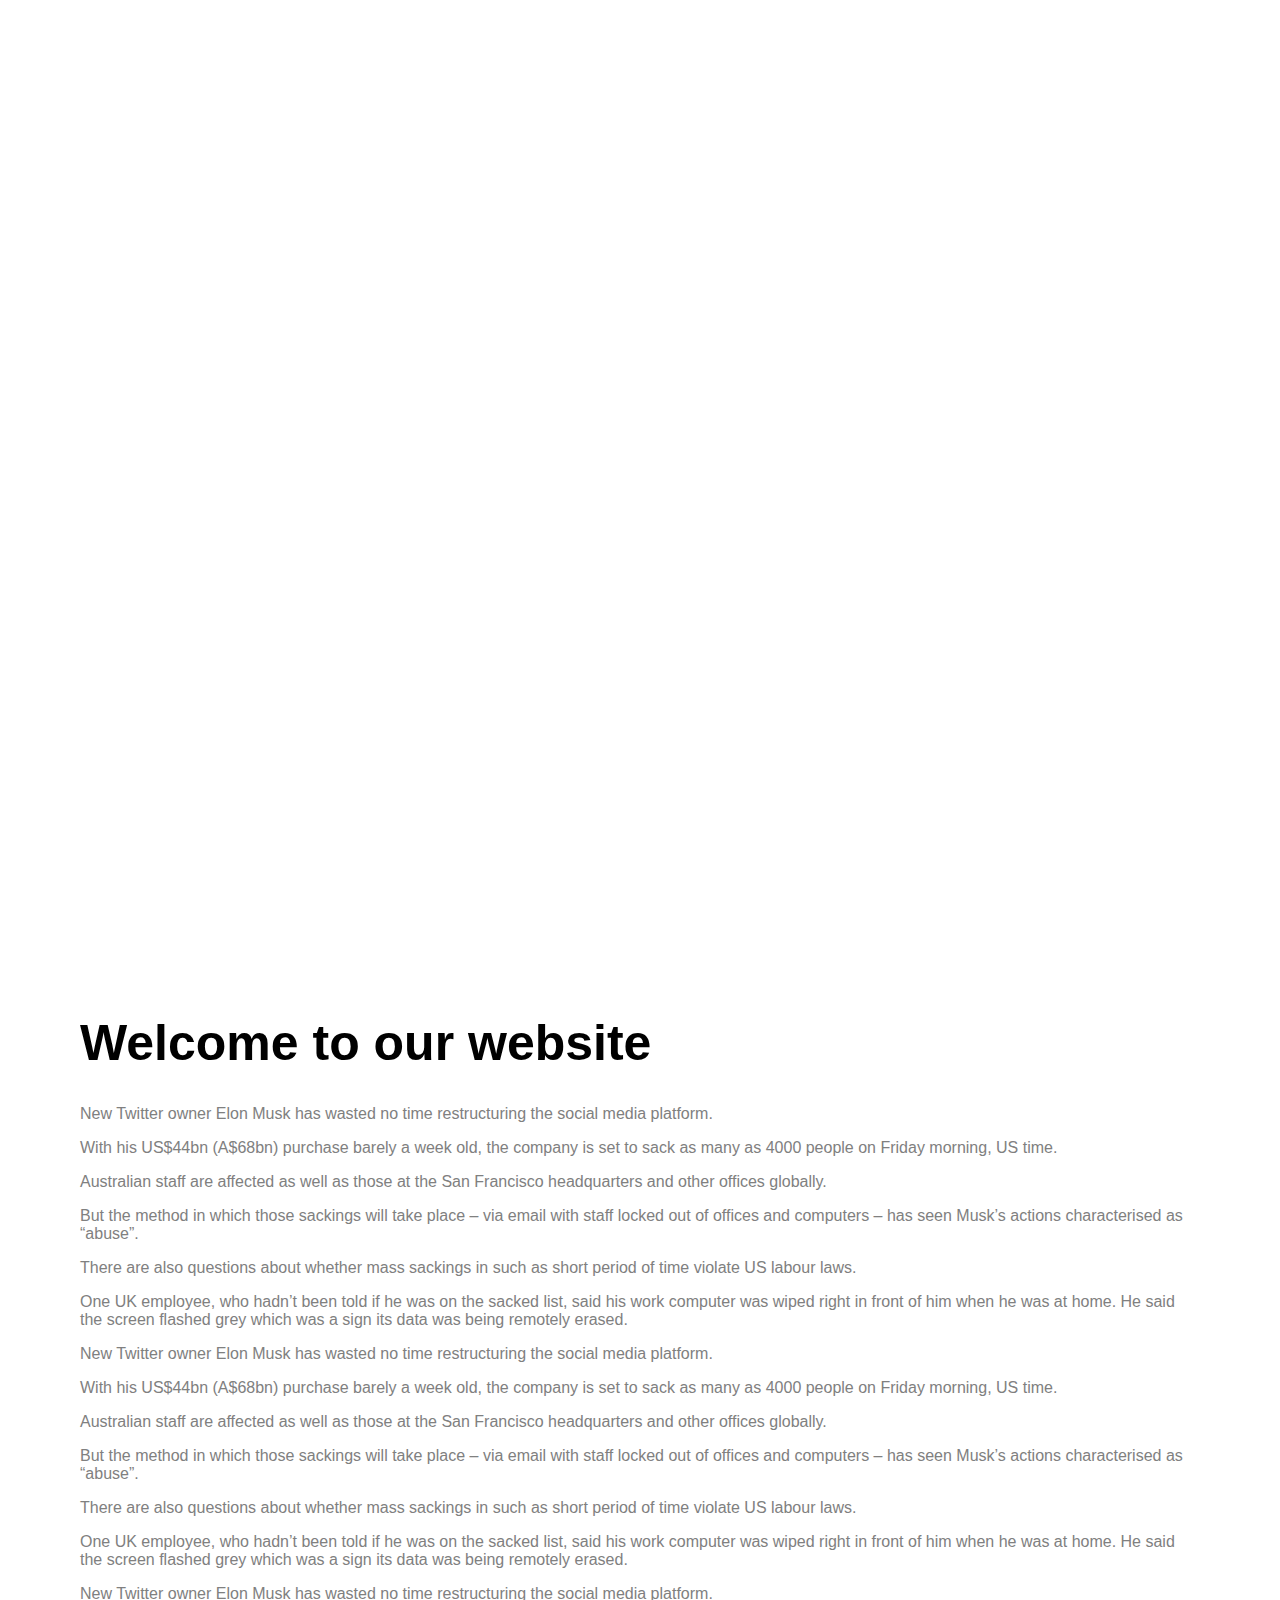
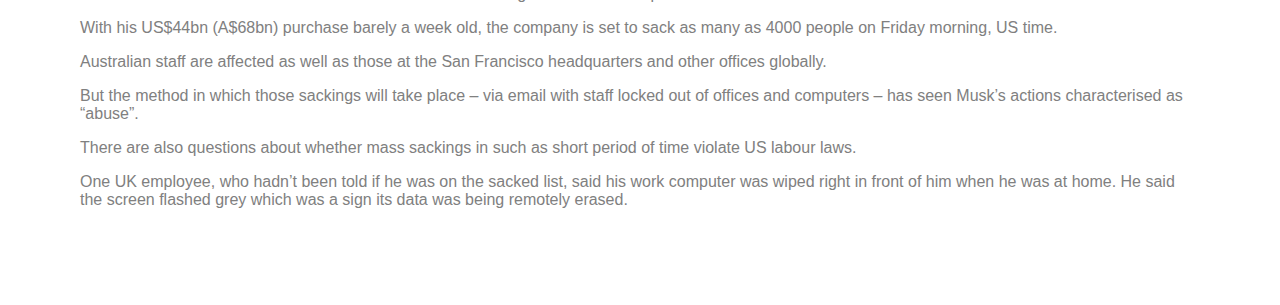
<file: Background Image Scroll Effect/index.html>
<!DOCTYPE html>
<html lang="en">
<head>
    <meta charset="UTF-8">
    <meta http-equiv="X-UA-Compatible" content="IE=edge">
    <meta name="viewport" content="width=device-width, initial-scale=1.0">
    <title>Background Image Scroll Effect</title>
    <link rel="stylesheet" href="style.css">

</head>

<body>
    <div class = 'bg-image' id = 'bg-image'></div>

    <div class = 'container'>
        <h1> Welcome to our website </h1>
        <p>New Twitter owner Elon Musk has wasted no time restructuring the social media platform.</p>
        <p>With his US$44bn (A$68bn) purchase barely a week old, the company is set to sack as many as 4000 people on Friday morning, US time.</p>
        <p>Australian staff are affected as well as those at the San Francisco headquarters and other offices globally.</p>
        <p>But the method in which those sackings will take place – via email with staff locked out of offices and computers – has seen Musk’s actions characterised as “abuse”.</p>
        <p>There are also questions about whether mass sackings in such as short period of time violate US labour laws.</p>
        <p>One UK employee, who hadn’t been told if he was on the sacked list, said his work computer was wiped right in front of him when he was at home. He said the screen flashed grey which was a sign its data was being remotely erased.</p>
        <p>New Twitter owner Elon Musk has wasted no time restructuring the social media platform.</p>
        <p>With his US$44bn (A$68bn) purchase barely a week old, the company is set to sack as many as 4000 people on Friday morning, US time.</p>
        <p>Australian staff are affected as well as those at the San Francisco headquarters and other offices globally.</p>
        <p>But the method in which those sackings will take place – via email with staff locked out of offices and computers – has seen Musk’s actions characterised as “abuse”.</p>
        <p>There are also questions about whether mass sackings in such as short period of time violate US labour laws.</p>
        <p>One UK employee, who hadn’t been told if he was on the sacked list, said his work computer was wiped right in front of him when he was at home. He said the screen flashed grey which was a sign its data was being remotely erased.</p>
        <p>New Twitter owner Elon Musk has wasted no time restructuring the social media platform.</p>
        <p>With his US$44bn (A$68bn) purchase barely a week old, the company is set to sack as many as 4000 people on Friday morning, US time.</p>
        <p>Australian staff are affected as well as those at the San Francisco headquarters and other offices globally.</p>
        <p>But the method in which those sackings will take place – via email with staff locked out of offices and computers – has seen Musk’s actions characterised as “abuse”.</p>
        <p>There are also questions about whether mass sackings in such as short period of time violate US labour laws.</p>
        <p>One UK employee, who hadn’t been told if he was on the sacked list, said his work computer was wiped right in front of him when he was at home. He said the screen flashed grey which was a sign its data was being remotely erased.</p>

    </div>
    
    <script src="index.js"></script>
</body>
</html>
</file>
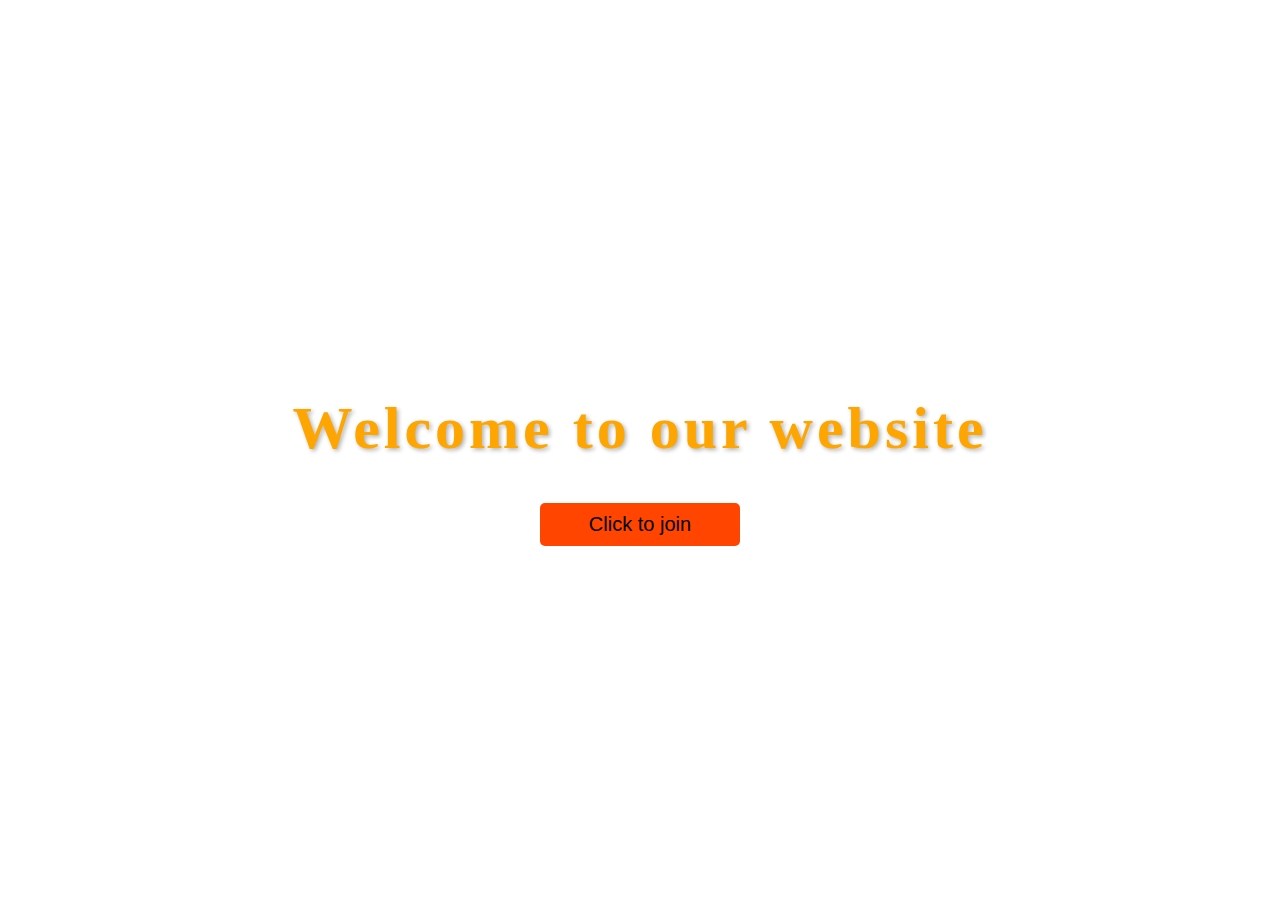
<file: Blurred Background Popup/index.html>
<!DOCTYPE html>
<html lang="en">
<head>
    <meta charset="UTF-8">
    <meta http-equiv="X-UA-Compatible" content="IE=edge">
    <meta name="viewport" content="width=device-width, initial-scale=1.0">
    <title>Blurred Background Popup</title>
    <link rel="stylesheet" href="https://cdnjs.cloudflare.com/ajax/libs/font-awesome/6.2.0/css/all.min.css" integrity="sha512-xh6O/CkQoPOWDdYTDqeRdPCVd1SpvCA9XXcUnZS2FmJNp1coAFzvtCN9BmamE+4aHK8yyUHUSCcJHgXloTyT2A==" crossorigin="anonymous" referrerpolicy="no-referrer" />
    <link rel="stylesheet" href="style.css">

</head>

<body>
    <div class = 'container'>
        <h1> Welcome to our website </h1>
        <button class = 'btn'> Click to join </button>
    </div>

    <div class = 'popup-container active'>
        <h4>20% OFF</h4>
        <label for = 'email'> Your Email </label>
        <input type = 'email' name = 'email' class = 'input' placeholder = 'Enter your email'>
        <button class = 'popup-btn'>Join</button>
        <div class = 'close-icon'>
            <i class="fa-solid fa-circle-xmark fa-2x"></i>
        </div>

    </div>

    <script src="index.js"></script>

</body>
</html>
</file>
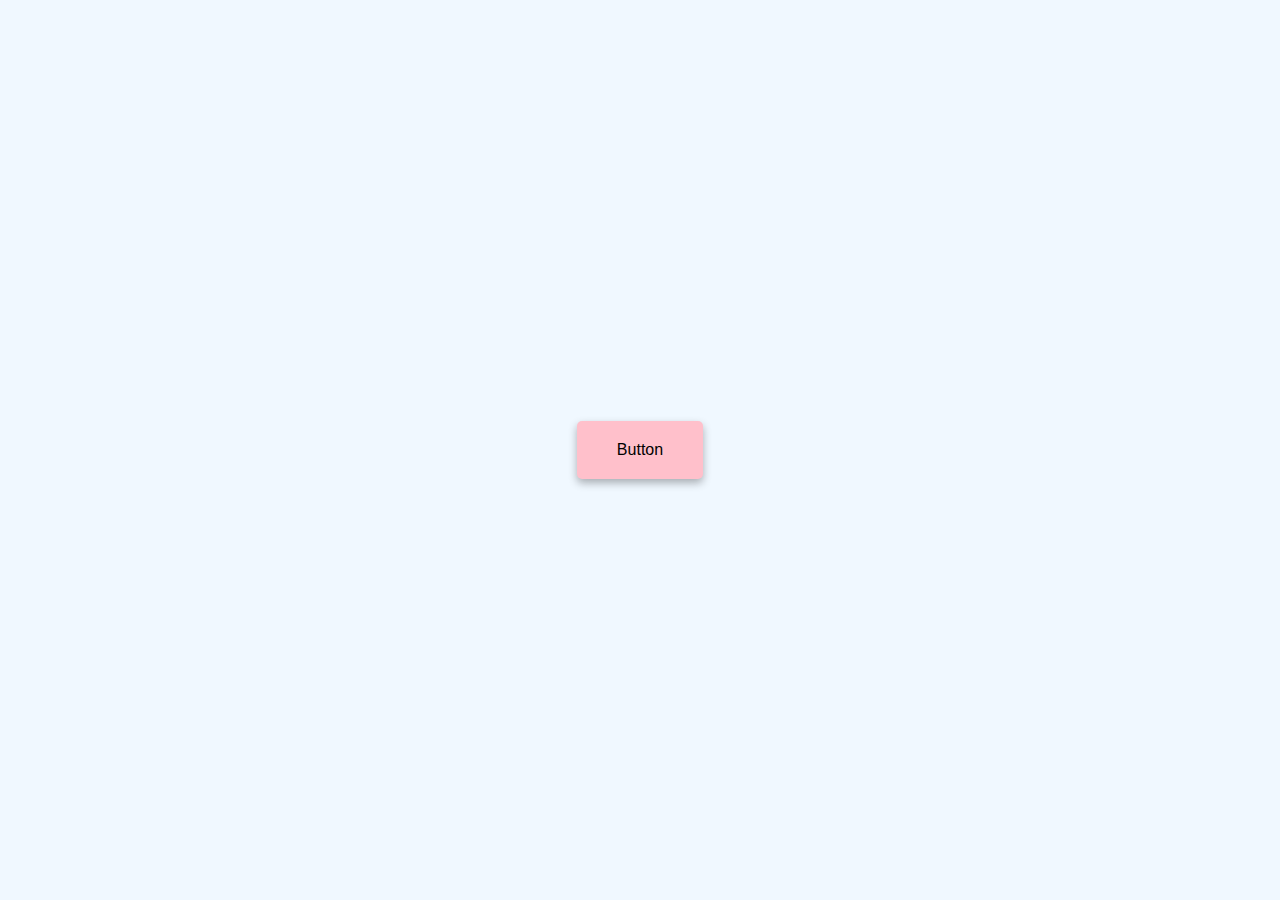
<file: Button Ripple Effect/index.html>
<!DOCTYPE html>
<html lang="en">
<head>
    <meta charset="UTF-8">
    <meta http-equiv="X-UA-Compatible" content="IE=edge">
    <meta name="viewport" content="width=device-width, initial-scale=1.0">
    <title>Button Ripple Effect</title>
    <link rel="stylesheet" href="style.css">

</head>


<body>
    <a href = '#' class = 'btn'> <span> Button </span> </a>

    <script src="index.js"></script>
</body>
</html>
</file>
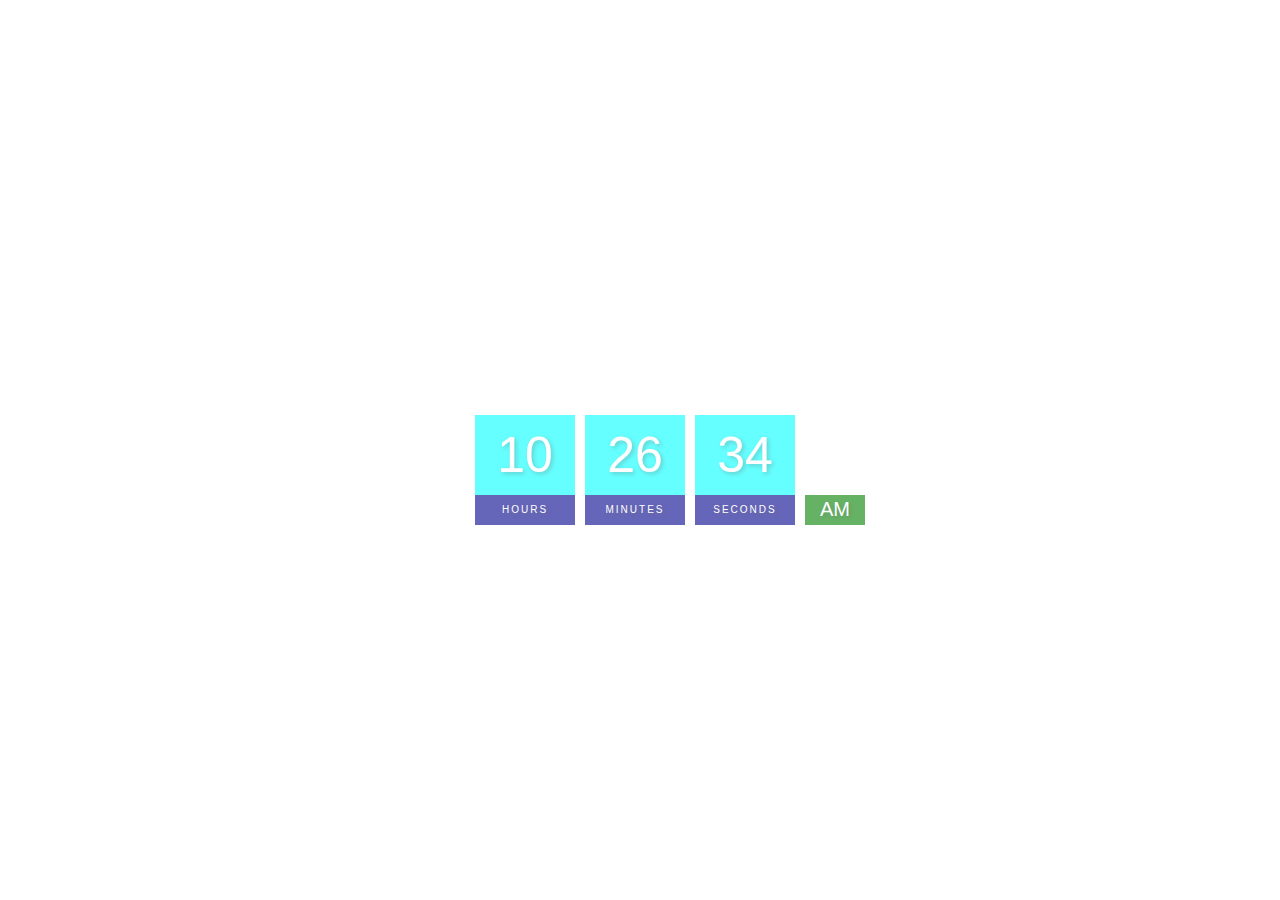
<file: Digital Clock/index.html>
<!DOCTYPE html>
<html lang="en">
<head>
    <meta charset="UTF-8">
    <meta http-equiv="X-UA-Compatible" content="IE=edge">
    <meta name="viewport" content="width=device-width, initial-scale=1.0">
    <title>Digital Clock</title>

    <link rel="stylesheet" href="style.css">
    
</head>

<body>
    <h2> Digital Clock </h2>
    <div class = 'clock'>
        <div>
            <span id = 'hours'> 00 </span>
            <span class = 'text'> Hours </span>
        </div>
        <div>
            <span id = 'minutes'> 00 </span>
            <span class = 'text'> Minutes </span>
        </div>
        <div>
            <span id = 'seconds'> 00 </span>
            <span class = 'text'> Seconds </span>
        </div>
        <div>
            <span id = 'ampm'> AM </span>
        </div>

    </div>

    <script src = 'index.js'> </script>
     
</body>
</html>
</file>
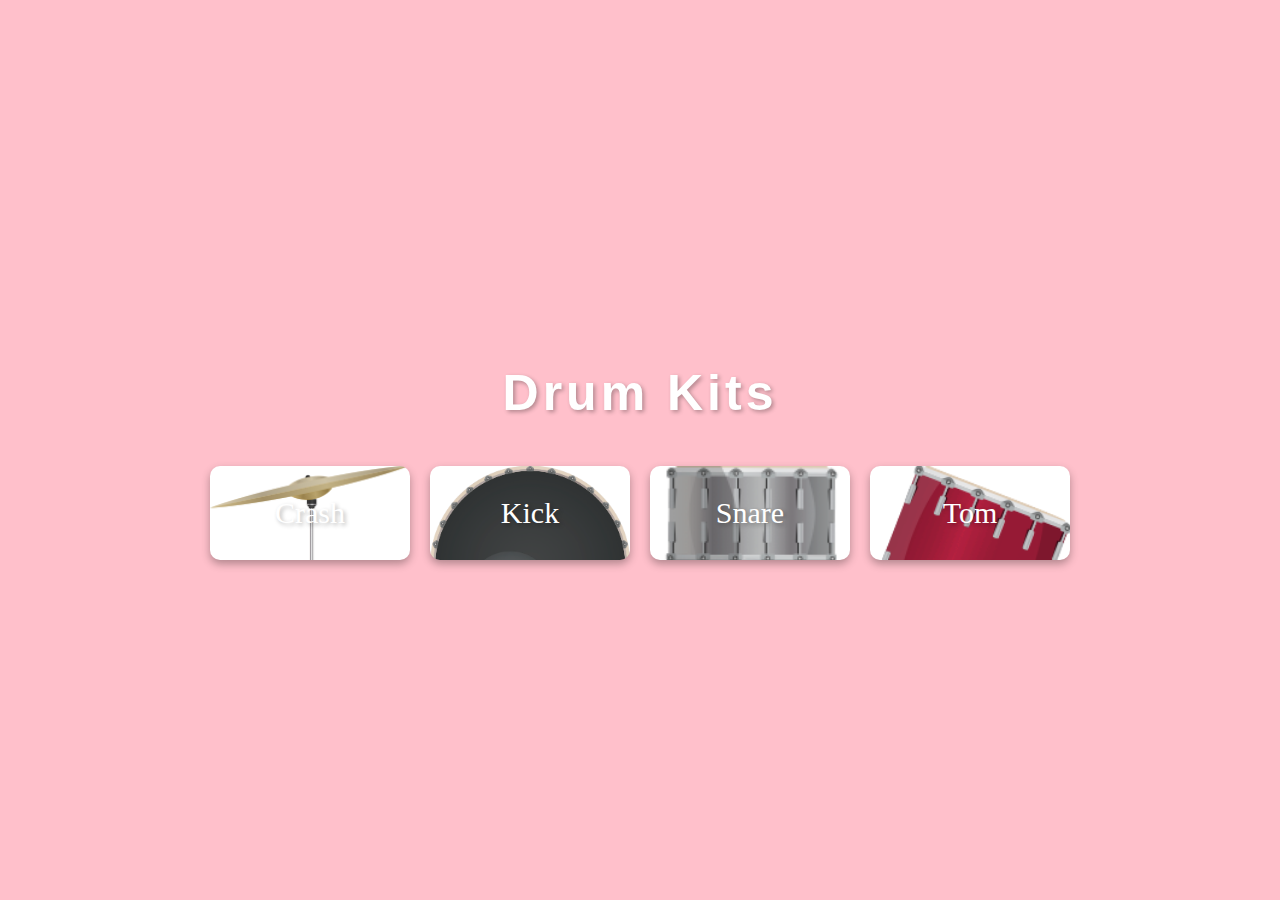
<file: Drum Kits/index.html>
<!DOCTYPE html>
<html lang="en">
<head>
    <meta charset="UTF-8">
    <meta http-equiv="X-UA-Compatible" content="IE=edge">
    <meta name="viewport" content="width=device-width, initial-scale=1.0">
    <title>Drum Kits</title>
    <link rel="stylesheet" href="https://cdnjs.cloudflare.com/ajax/libs/font-awesome/6.2.0/css/all.min.css" integrity="sha512-xh6O/CkQoPOWDdYTDqeRdPCVd1SpvCA9XXcUnZS2FmJNp1coAFzvtCN9BmamE+4aHK8yyUHUSCcJHgXloTyT2A==" crossorigin="anonymous" referrerpolicy="no-referrer" />
    <link rel="stylesheet" href="style.css">

</head>

<body>
    <h1> Drum Kits <i class="fa-solid fa-drum"></i> </h1>
    
    <div class = 'container'>
        
    </div>

    <script src="index.js"></script>

</body>
</html>
</file>
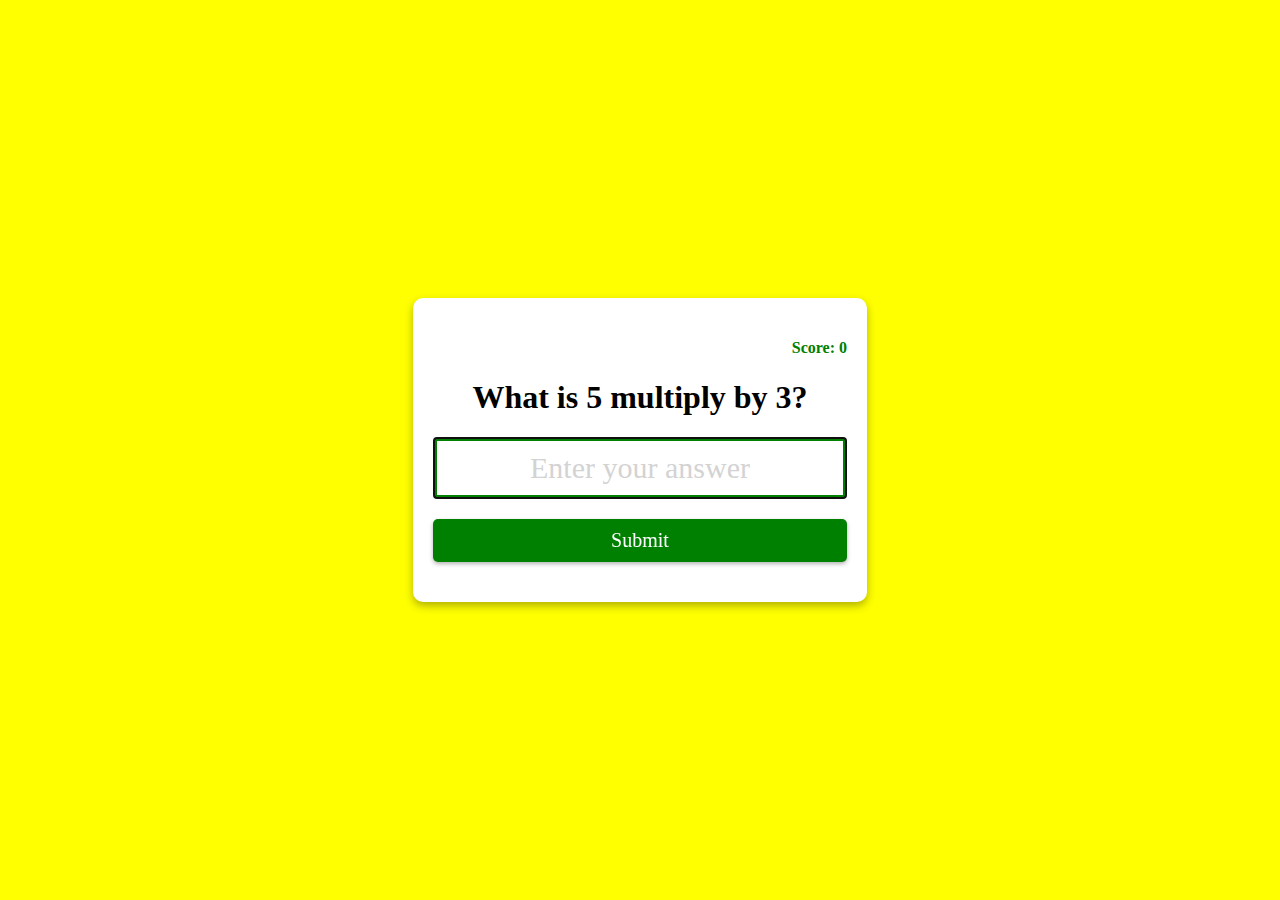
<file: Multiplication App/index.html>
<!DOCTYPE html>
<html lang="en">
<head>
    <meta charset="UTF-8">
    <meta http-equiv="X-UA-Compatible" content="IE=edge">
    <meta name="viewport" content="width=device-width, initial-scale=1.0">
    <title>Multiplication App</title>

    <link rel="stylesheet" href="style.css">

</head>

<body>
    <form class = 'form' id = 'form'> 
        <h4 class = 'score' id = 'score'> Score: 0 </h4>
        <h1 id = 'question'> What is 1 multiply by 1? </h1>
        <input type="text" class="input" id="input" placeholder = 'Enter your answer' autofocus autocomplete="off">
        <button type = 'submit' class = 'btn'> Submit </button>

    </form>
    
    <script src="index.js"></script>
</body>
</html>
</file>
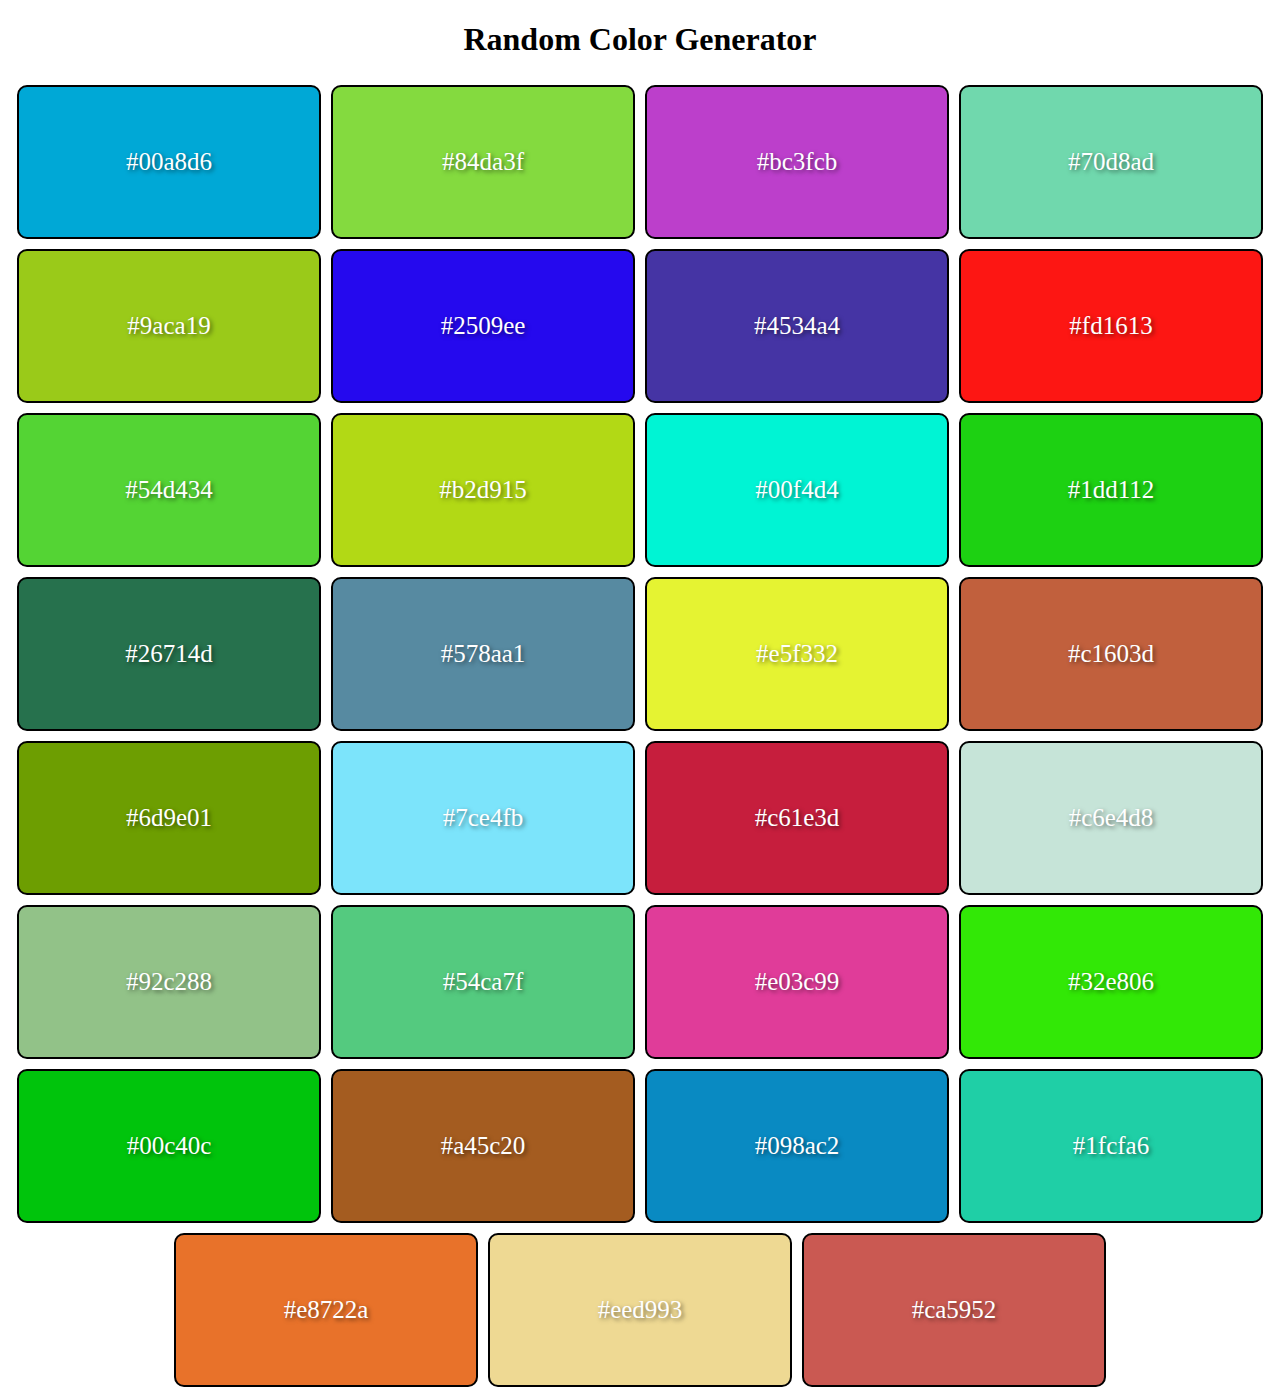
<file: Random Color Generator/index.html>
<!DOCTYPE html>
<html lang="en">
<head>
    <meta charset="UTF-8">
    <meta http-equiv="X-UA-Compatible" content="IE=edge">
    <meta name="viewport" content="width=device-width, initial-scale=1.0">
    <title>Random Color Generator</title>

    <link rel="stylesheet" href="style.css">

</head>


<body>
    <h1>Random Color Generator</h1>

    <div class = 'container'>
        <div class = 'color-container'></div>

    </div>

    <script src="index.js"></script>
    
</body>
</html>
</file>
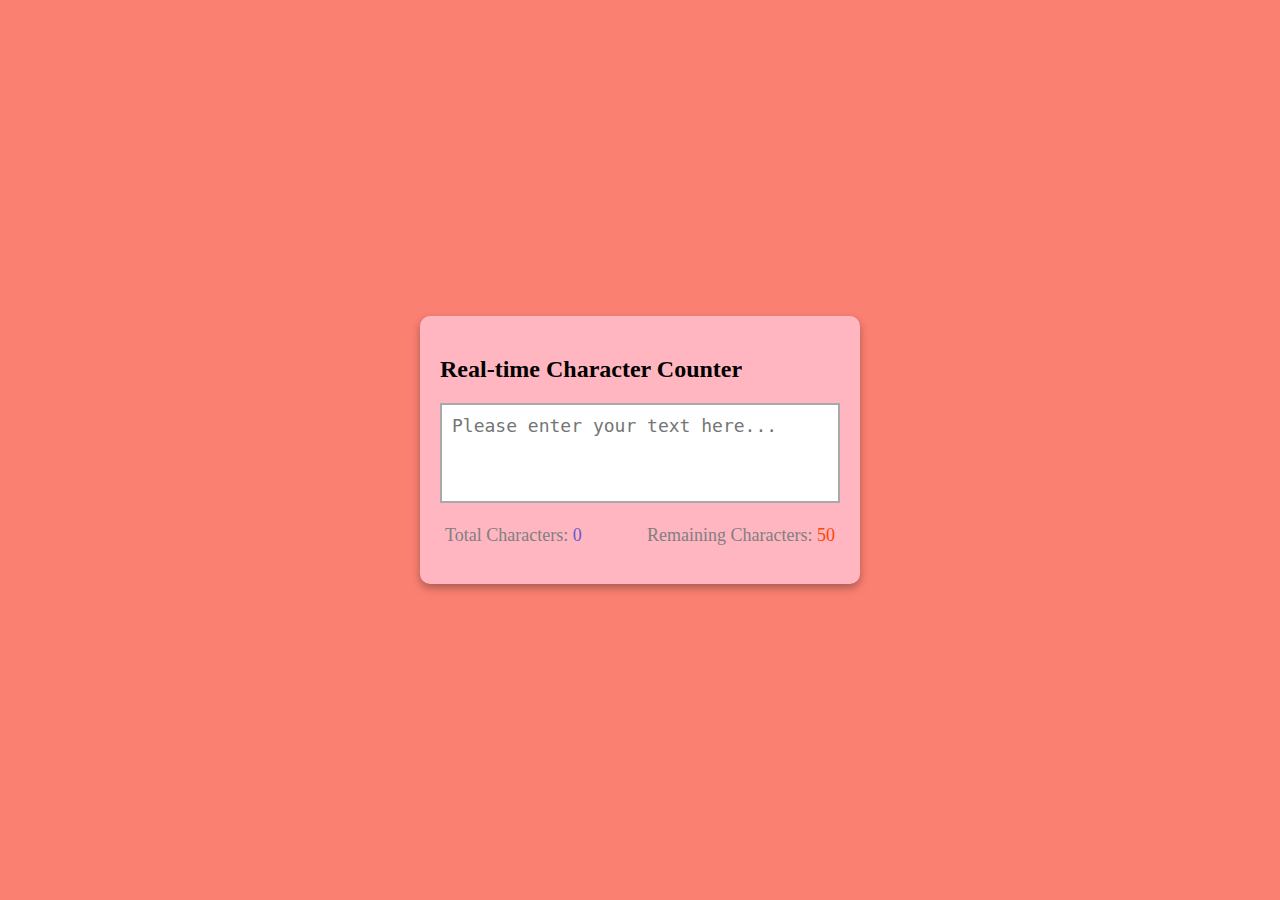
<file: Real-time Character Counter/index.html>
<!DOCTYPE html>
<html lang="en">
<head>
    <meta charset="UTF-8">
    <meta http-equiv="X-UA-Compatible" content="IE=edge">
    <meta name="viewport" content="width=device-width, initial-scale=1.0">
    <title> Real-time Character Counter </title>

    <link rel="stylesheet" href="style.css">

</head>

<body>
    <div class = 'container'>
        <h2>Real-time Character Counter</h2>
        <textarea id = 'textarea' class = 'textarea' placeholder = 'Please enter your text here...' maxlength = '50'></textarea>
        <div class = 'counter-container'>
            <p>Total Characters: 
                <span class = 'total-counter' id = 'total-counter'></span>
            </p>
            <p>Remaining Characters: 
                <span class = 'remaining-counter' id = 'remaining-counter'></span>
            </p>
        </div>
    </div>
    
    <script src="index.js"></script>
</body>
</html>
</file>
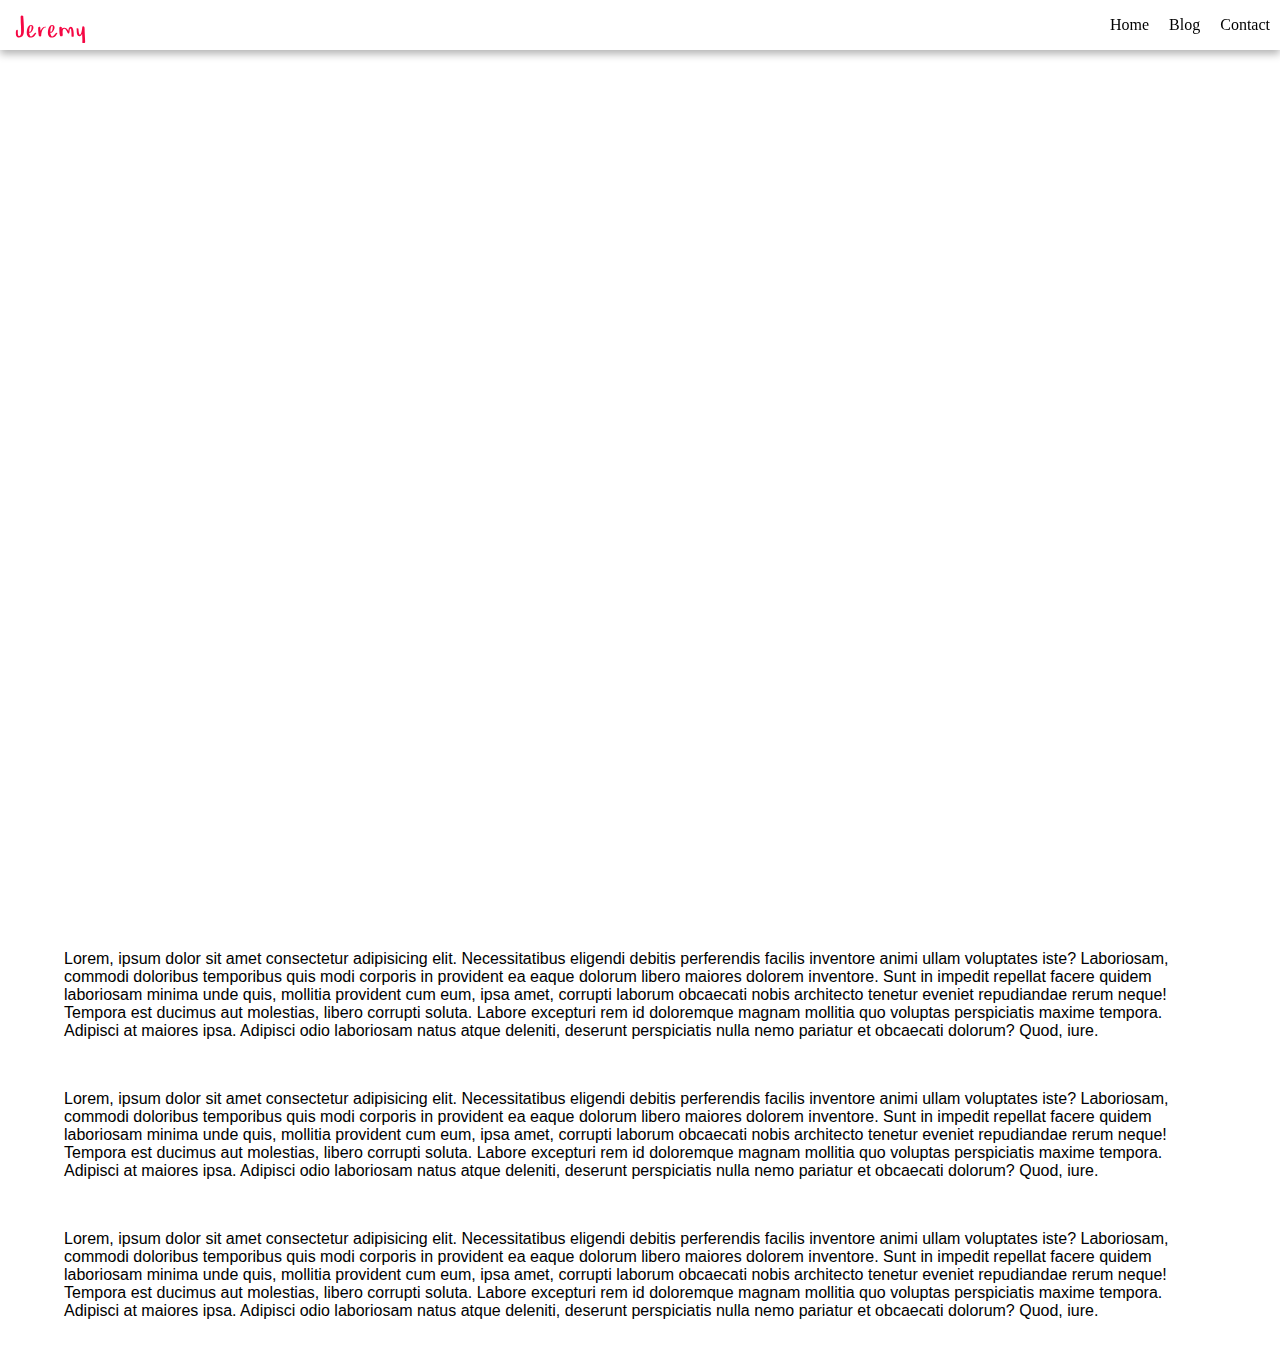
<file: Sticky Navbar/index.html>
<!DOCTYPE html>
<html lang="en">
<head>
    <meta charset="UTF-8">
    <meta http-equiv="X-UA-Compatible" content="IE=edge">
    <meta name="viewport" content="width=device-width, initial-scale=1.0">
    <title>Sticky Navbbar</title>

    <link rel="stylesheet" href="style.css">

</head>

<body>
    <div class = 'navbar'>
        <a href = '/index.html'> <img src = 'logo.svg' alt = 'logo'> </a>
        <ul>
            <li> <a href = '#'> Home </a> </li>
            <li> <a href = '#'> Blog </a> </li>
            <li> <a href = '#'> Contact </a> </li>
        </ul>
    </div>

    <div class = 'top-container'>
        <h1> Welcome to our website </h1>
    </div>

    <div class = 'bottom-container'>
        <p class = 'text'> Lorem, ipsum dolor sit amet consectetur 
            adipisicing elit. Necessitatibus eligendi debitis 
            perferendis facilis inventore animi ullam voluptates 
            iste? Laboriosam, commodi doloribus temporibus quis 
            modi corporis in provident ea eaque dolorum libero 
            maiores dolorem inventore. Sunt in impedit repellat 
            facere quidem laboriosam minima unde quis, mollitia 
            provident cum eum, ipsa amet, corrupti laborum obcaecati 
            nobis architecto tenetur eveniet repudiandae rerum 
            neque! Tempora est ducimus aut molestias, libero 
            corrupti soluta. Labore excepturi rem id doloremque 
            magnam mollitia quo voluptas perspiciatis maxime 
            tempora. Adipisci at maiores ipsa. Adipisci odio 
            laboriosam natus atque deleniti, deserunt perspiciatis 
            nulla nemo pariatur et obcaecati dolorum? Quod, iure.</p>
        <p class = 'text'> Lorem, ipsum dolor sit amet consectetur 
            adipisicing elit. Necessitatibus eligendi debitis 
            perferendis facilis inventore animi ullam voluptates 
            iste? Laboriosam, commodi doloribus temporibus quis 
            modi corporis in provident ea eaque dolorum libero 
            maiores dolorem inventore. Sunt in impedit repellat 
            facere quidem laboriosam minima unde quis, mollitia 
            provident cum eum, ipsa amet, corrupti laborum obcaecati 
            nobis architecto tenetur eveniet repudiandae rerum 
            neque! Tempora est ducimus aut molestias, libero 
            corrupti soluta. Labore excepturi rem id doloremque 
            magnam mollitia quo voluptas perspiciatis maxime 
            tempora. Adipisci at maiores ipsa. Adipisci odio 
            laboriosam natus atque deleniti, deserunt perspiciatis 
            nulla nemo pariatur et obcaecati dolorum? Quod, iure.</p>
        <p class = 'text'> Lorem, ipsum dolor sit amet consectetur 
            adipisicing elit. Necessitatibus eligendi debitis 
            perferendis facilis inventore animi ullam voluptates 
            iste? Laboriosam, commodi doloribus temporibus quis 
            modi corporis in provident ea eaque dolorum libero 
            maiores dolorem inventore. Sunt in impedit repellat 
            facere quidem laboriosam minima unde quis, mollitia 
            provident cum eum, ipsa amet, corrupti laborum obcaecati 
            nobis architecto tenetur eveniet repudiandae rerum 
            neque! Tempora est ducimus aut molestias, libero 
            corrupti soluta. Labore excepturi rem id doloremque 
            magnam mollitia quo voluptas perspiciatis maxime 
            tempora. Adipisci at maiores ipsa. Adipisci odio 
            laboriosam natus atque deleniti, deserunt perspiciatis 
            nulla nemo pariatur et obcaecati dolorum? Quod, iure.</p>
    </div>
    
    <script src="index.js"></script>

</body>
</html>
</file>
<file: Background Image Scroll Effect/style.css>
body {
    margin: 0;
    font-family: sans-serif;

}

.bg-image {
    width: 100%;
    height: 100vh;
    background-image: url('https://images.unsplash.com/photo-1470071459604-3b5ec3a7fe05?ixlib=rb-4.0.3&ixid=MnwxMjA3fDB8MHxwaG90by1wYWdlfHx8fGVufDB8fHx8&auto=format&fit=crop&w=2174&q=80');
    background-position: center;
    background-attachment: fixed;
    background-size: cover

}

.container {
    padding: 80px;

}

h1 {
    font-size: 50px;
}

p {
    color: grey;
}

@media (max-width: 500px) {
    .container {
        padding: 30px;
    }
}
</file>
<file: Blurred Background Popup/style.css>
body {
    margin: 0;
}

.container {
    display: flex;
    flex-direction: column;
    align-items: center;
    height: 100vh;
    justify-content: center;
    background: url('https://images.unsplash.com/photo-1499951360447-b19be8fe80f5?ixlib=rb-4.0.3&ixid=MnwxMjA3fDB8MHxwaG90by1wYWdlfHx8fGVufDB8fHx8&auto=format&fit=crop&w=1770&q=80');
    background-size: cover;
    transition: filter 0.7s;

}

h1 {
    font-size: 60px;
    color: orange;
    font-family: impact;
    letter-spacing: 4px;
    text-shadow: 2px 2px 4px rgba(0, 0, 0, 0.3);

}

.btn {
    padding: 10px 20px;
    width: 200px;
    cursor: pointer;
    background-color: orangered;
    border: none;
    border-radius: 5px;
    font-size: 20px;

}

.btn:hover {
    filter: brightness(0.8);

}

.active.container {
    filter: blur(5px) brightness(0.7);

}

.popup-container {
    position: fixed;
    width: 400px;
    height: 200px;
    left: 50%;
    top: 30%;
    transform: translate(-50%);
    background-color: white;
    display: flex;
    flex-direction: column;
    padding: 20px;
    background: url('https://images.unsplash.com/photo-1516542076529-1ea3854896f2?ixlib=rb-4.0.3&ixid=MnwxMjA3fDB8MHxwaG90by1wYWdlfHx8fGVufDB8fHx8&auto=format&fit=crop&w=2071&q=80');
    background-size: cover;
    border-radius: 10px;
    box-shadow: 0 4px 4px rgba(0, 0, 0, 0.3);
    opacity: 1;
    transition: all 0.7s;
}

h4 {
    font-size: 30px;
    margin: 10px 0;
    font-family: sans-serif;
    color: blueviolet;

}

label {
    color: blueviolet;
    font-family: sans-serif;

}

.popup-btn {
    background-color: orangered;
    padding: 10px;
    font-size: 20px;
    cursor: pointer;
    border: 2px solid;

}

.input {
    border: 2px solid;
    padding: 10px;
    margin: 10px 0;
    font-size: 20px;
    text-align: center;

}

.input::placeholder {
    color: lightgray;

}

.close-icon {
    position: absolute;
    right: 20px;
    cursor: pointer;

}

.close-icon:hover {
    color: orangered;
}

.active.popup-container {
    visibility: hidden;
    opacity: 0;
}
</file>
<file: Button Ripple Effect/style.css>
body {
    margin: 0;
    display: flex;
    justify-content: center;
    height: 100vh;
    align-items: center;
    background-color: aliceblue;
    font-family: sans-serif;

}

.btn {
    background-color: pink;
    padding: 20px 40px;
    border-radius: 5px;
    box-shadow: 0 4px 8px rgba(0, 0, 0, 0.3);
    text-decoration: none;
    color: black;
    position: relative;
    overflow: hidden;
}

.btn span {
    position: relative;
    z-index: 1;
}

.btn::before {
    content: '';
    position: absolute;
    background-color: orangered;
    width: 0;
    height: 0;
    left: var(--xPos);
    top: var(--yPos);
    transform: translate(-50%, -50%);
    border-radius: 50%;
    transition: width 0.5s, height 0.5s;


}

.btn:hover::before {
    width: 300px;
    height: 300px;
}
</file>
<file: Digital Clock/style.css>
body {
    font-family: sans-serif;
    margin: 0;
    display: flex;
    flex-direction: column;
    align-items: center;
    height: 100vh;
    justify-content: center;
    background: url('https://images.unsplash.com/photo-1469474968028-56623f02e42e?ixlib=rb-4.0.3&ixid=MnwxMjA3fDB8MHxwaG90by1wYWdlfHx8fGVufDB8fHx8&auto=format&fit=crop&w=2074&q=80');
    background-size: cover;
    overflow: hidden;

}

h2 {
    text-transform: uppercase;
    letter-spacing: 4px;
    font-size: 14px;
    text-align: center;
    color: white;
}

.clock {
    display: flex;

}

.clock div {
    margin: 5px;
    position: relative;
}

.clock span {
    width: 100px;
    height: 80px;
    background-color:aqua;
    opacity: 0.6;
    color:white;
    display: flex;
    justify-content: center;
    align-items:center;
    font-size: 50px;
    text-shadow: 2px 2px 4px rgba(0, 0, 0, 0.3);
}

.clock .text {
    height: 30px;
    font-size: 10px;
    text-transform: uppercase;
    letter-spacing: 2px;
    background: darkblue;
    opacity: 0.6

}

.clock #ampm {
    bottom: 0;
    position: absolute;
    font-size: 20px;
    width: 60px;
    height: 30px;
    background: green;

}
</file>
<file: Drum Kits/style.css>
body {
    margin: 0;
    display: flex;
    flex-direction: column;
    align-items: center;
    height: 100vh;
    justify-content: center;
    background-color: pink;

}

h1 {
    font-size: 50px;
    font-family: Impact, Haettenschweiler, 'Arial Narrow Bold', sans-serif;
    letter-spacing: 4px;
    color: white;
    text-shadow: 2px 2px 4px rgba(0, 0, 0, 0.3);
    white-space: nowrap;
}

.container {
    text-align: center;

}

.btn {
    padding: 30px 50px;
    background-color: white;
    border: none;
    margin: 10px;
    font-size: 30px;
    min-width: 200px;
    border-radius: 10px;
    box-shadow: 0 4px 8px rgba(0, 0, 0, 0.3);
    background-image: url('images/tom.png');
    background-size: cover;
    color: white;
    font-family: cursive;
    text-shadow: 2px 2px 4px rgba(0, 0, 0, 0.3);
    cursor: pointer;
    text-transform: capitalize;

}

.btn:hover {
    color: pink;
}

.btn:active {
    background-size: 105%;
}
</file>
<file: Multiplication App/style.css>
body {
    margin: 0;
    display: flex;
    justify-content: center;
    height: 100vh;
    align-items: center;
    text-align: center;
    background-color: yellow;
    font-family: cursive;
}

.form {
    background-color: white;
    padding: 20px;
    box-shadow: 0 4px 8px rgba(0, 0, 0, 0.3);
    border-radius: 10px;
    margin: 10px;
}

.input {
    display: block;
    width: 100%;
    box-sizing: border-box;
    font-size: 30px;
    text-align: center;
    padding: 10px;
    border: solid 4px green;
    color: green;

}

.input::placeholder {
    color: lightgrey;
    font-family: cursive;
}

.btn {
    background-color: green;
    color:white;
    border: none;
    display: block;
    width: 100%;
    font-size: 20px;
    padding: 10px;
    font-family: cursive;
    margin: 20px 0;
    border-radius: 5px;
    box-shadow: 0 2px 4px rgba(0, 0, 0, 0.3);
    cursor: pointer;
}

.btn:hover {
    filter: brightness(0.9);
}

.score {
    color: green;
    text-align: right;
}
</file>
<file: Random Color Generator/style.css>
body {
    margin: 0;
    font-family: cursive;

}

h1 {
    text-align: center;

}

.container {
    display: flex;
    flex-wrap: wrap;
    justify-content: center;

}

.color-container {
    background-color: orange;
    width: 300px;
    height: 150px;
    color: white;
    margin: 5px;
    display: flex;
    justify-content: center;
    align-items: center;
    font-size: 25px;
    text-shadow: 2px 2px 4px rgba(0, 0, 0, 0.5);
    border: solid black 2px;
    border-radius: 10px;
    
}
</file>
<file: Real-time Character Counter/style.css>
body {
    margin: 0;
    display: flex;
    justify-content: center;
    height: 100vh;
    align-items: center;
    background-color: salmon;
    font-family: cursive;

}

.container {
    background-color: lightpink;
    width: 400px;
    padding: 20px;
    margin: 5px;
    border-radius: 10px;
    box-shadow: 0 4px 8px rgba(0, 0, 0, 0.3);

}

.textarea {
    resize: none;
    width: 100%;
    height: 100px;
    font-size: 18px;
    padding: 10px;
    box-sizing: border-box;
    border: solid 2px darkgrey;

}

.counter-container {
    display: flex;
    justify-content: space-between;
    padding: 0 5px;

}

.counter-container p {
    font-size: 18px;
    color: grey;

}

.total-counter {
    color: slateblue;
}

.remaining-counter {
    color: orangered;
}
</file>
<file: Sticky Navbar/style.css>
body {
    margin: 0;

}

.top-container {
    background-image: url('https://images.unsplash.com/photo-1547394765-185e1e68f34e?ixlib=rb-4.0.3&ixid=MnwxMjA3fDB8MHxwaG90by1wYWdlfHx8fGVufDB8fHx8&auto=format&fit=crop&w=2070&q=80');
    height: 100vh;
    background-size: cover;
    display: flex;
    justify-content: center;
    align-items: center;
    text-align: center;

}

.top-container h1 {
    color: white;
    font-size: 50px;
    font-family: Impact, Haettenschweiler, 'Arial Narrow Bold', sans-serif;
    letter-spacing: 2px;

}

.text {
    margin: 50px 5%;
    font-family: sans-serif;

}

.navbar {
    display: flex;
    position: fixed;
    background-color: white;
    width: 100%;
    justify-content: space-between;
    align-items: center;
    box-shadow: 0 4px 8px rgba(0, 0, 0, 0.3);
    transition: background-color 0.4s;
}

.navbar ul {
    display: flex;
    list-style-type: none;

}

.navbar ul li a {
    text-decoration: none;
    margin: 0 10px;
    color: black;
    font-family: cursive;
}

.navbar ul li a:hover {
    color: red;

}

.navbar.active {
    background-color: black;
}

.navbar.active ul li a {
    color: white;

}
</file>
